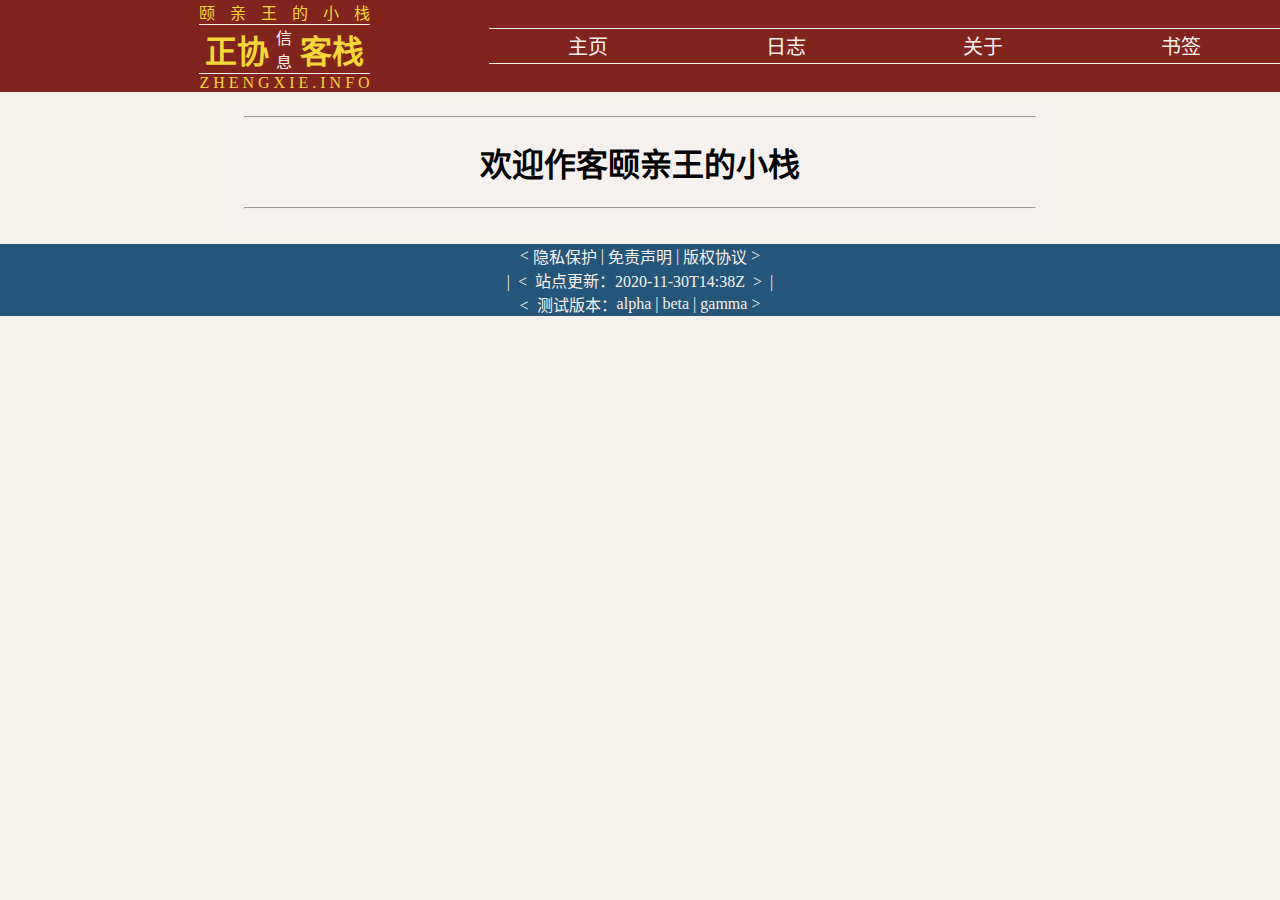
<file: index.html>
<!doctype html>
<html lang="zh-CN" dir="ltr" translate="no">
<head>
  <meta charset="UTF-8" />

  <title>颐亲王的小栈 | 颐亲王 | 正协信息客栈</title>
    
  <meta name="keywords" content="颐亲王, 郑協, 正协, 正协信息, 信息客栈" />
    
  <meta name="description" content="本站点是“颐亲王的小栈”，站点名称为“正协信息客栈”，由“华朝颐亲王郑協”创建并维护，借助“GitHub Pages”，发布于域名“zhengxie.info”内。" />
    
  <link href="common/image/favicon.ico" rel="shortcut icon" type="image/x-icon" />
    <!--调用网页图标-->
  <link href="common/css/mystyle.css" rel="stylesheet" type="text/css" />
    <!--调用css样式-->

  <meta name="author" content="华朝颐亲王郑協" />
   
  <base target="_blank" /><!--链接默认新开页-->
  <meta name="robots" content="all" /><!--允许检索-->
  <meta http-equiv="Cache-Control" content="no-siteapp" /><!--禁止转码，防贴广告-->
  <meta http-equiv="Pragma" content="no-cache" /><!--禁止脱机浏览-->
  <meta name="renderer" content="webkit|ie-comp|ie-stand" /><!--浏览模式自动三选一-->
  <meta http-equiv="X-UA-Compatible" content="IE=edge,chrome=1" /><!--选择引擎渲染网页-->
  <meta name="viewport" content="width=device-width, height=device-height, initial-scale=1.0, minimum-scale=1.0, maximum-scale=2.0, user-scalable=yes" /><!--让网页的宽度自动适应屏幕的宽度-->
  <meta name="apple-mobile-web-app-capable" content="yes" /><!--设置Web应用是否以全屏模式运行-->
  <meta name="apple-mobile-web-app-status-bar-style" content="blank-translucent" /><!--顶部状态栏背景色-->
</head>
<body>
<div class="bodycontainer">
<div class="bodywrapper">
<div class="body">

  <header><!--头顶-->
    <div class="plaque"><!--匾额-->
      <table class="plaque"><!--匾额-->
        <tr>
          <td class="logo" rowspan="3"></td>
          <td colspan="3">颐亲王的小栈</td>
        </tr>
        <tr class="mid">
          <td>正协</td>
          <td class="mid">信<br />息</td>
          <td>客栈</td>
        </tr>
        <tr><td colspan="3">Z H E N G X I E . I N F O</td></tr>
      </table>
    </div>
    <div class="menu"><!--菜单-->
      <table class="menu">
        <tr>
          <td>
            <a href="https://zhengxie.info/base/homepage/" title="返回主页" target="_self">主页</a>
          </td>
          <td>
            <a href="https://zhengxie.info/base/changelog/" title="更新日志" target="_self">日志</a>
          </td>
          <td>
            <a href="https://zhengxie.info/base/about/" title="" target="_self">关于</a>
          </td>
          <td>
            <a href="https://zhengxie.info/private/bookmark/" title="私有书签" target="_self">书签</a>
          </td>
        </tr>
      </table>
    </div>
  </header>

    <main>
      <article>
        <hr /><h1>欢迎作客颐亲王的小栈</h1><hr />
        <section>
          <h3></h3>
          <p>
            
          </p>
        </section>

      </article>
    </main>
  <footer>
    <div class="support"><!--基础文档-->      
      &lt;&nbsp;
      <a href="https://zhengxie.info/base/privacy/" title="" target="_self">隐私保护</a>      
      &nbsp;|&nbsp;
      <a href="https://zhengxie.info/base/disclaimer/" title="" target="_self">免责声明</a>
      &nbsp;|&nbsp;
      <a href="https://zhengxie.info/base/copyright/" title="" target="_self">版权协议</a>
      &nbsp;&gt;
    </div>

    <div><!--站点更新-->      
      |&nbsp;
      &lt;&nbsp;
      站点更新：2020-11-30T14:38Z
      &nbsp;&gt;
      &nbsp;|
    </div>

    <div class="support"><!--版本测试-->
      &lt;&nbsp;
      测试版本：
      <a href="https://zhengxie.info/alpha/" title="" target="_self">alpha</a>
      &nbsp;|&nbsp;
      <a href="https://zhengxie.info/beta/" title="" target="_self">beta</a>
      &nbsp;|&nbsp;
      <a href="https://zhengxie.info/gamma/" title="" target="_self">gamma</a>
      &nbsp;&gt;
    </div>

  </footer>
<script async src="https://pagead2.googlesyndication.com/pagead/js/adsbygoogle.js" data-ad-client="ca-pub-6434243103158481"></script><!--Google adsense-->
<script async type="text/javascript">
  var _hmt = _hmt || [];
  (function() {
    var hm = document.createElement("script");
    hm.src = "https://hm.baidu.com/hm.js?70e38224e5ebd850150b00a19835a25f";
    var s = document.getElementsByTagName("script")[0]; 
    s.parentNode.insertBefore(hm, s);
  })();
</script><!--百度统计-->

</div>
</div>
</div>
</body>
</html>
</file>
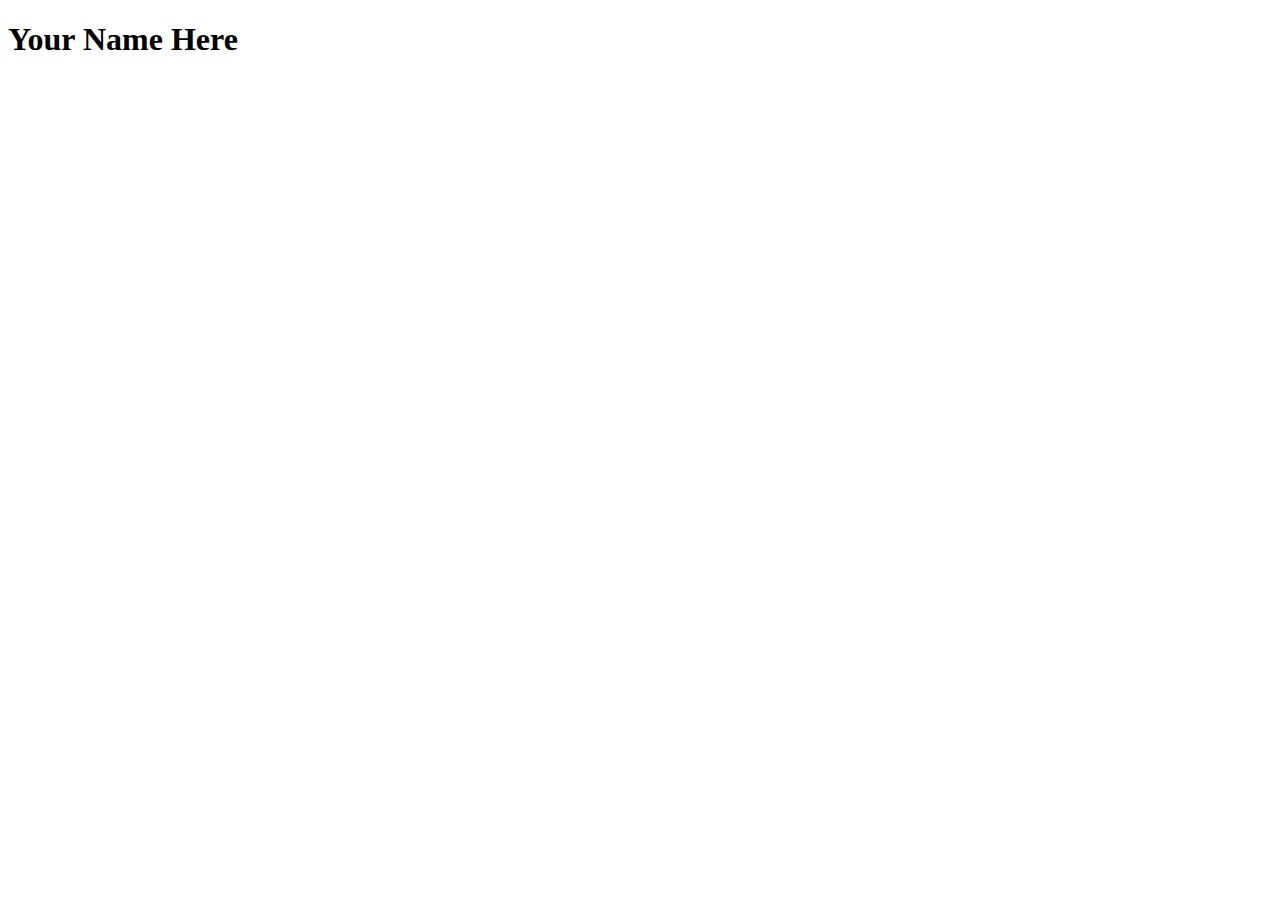
<file: project/index.html>
<!DOCTYPE html>
<html lang="en">
	<head>
		<meta charset="UTF-8">
		<title>Page Title</title>
	</head>
	<body>

		<header>
			<div>
				<h1>Your Name Here</h1>
			</div>
		</header>

		<footer>

		</footer>
	</body>
</html>
</file>
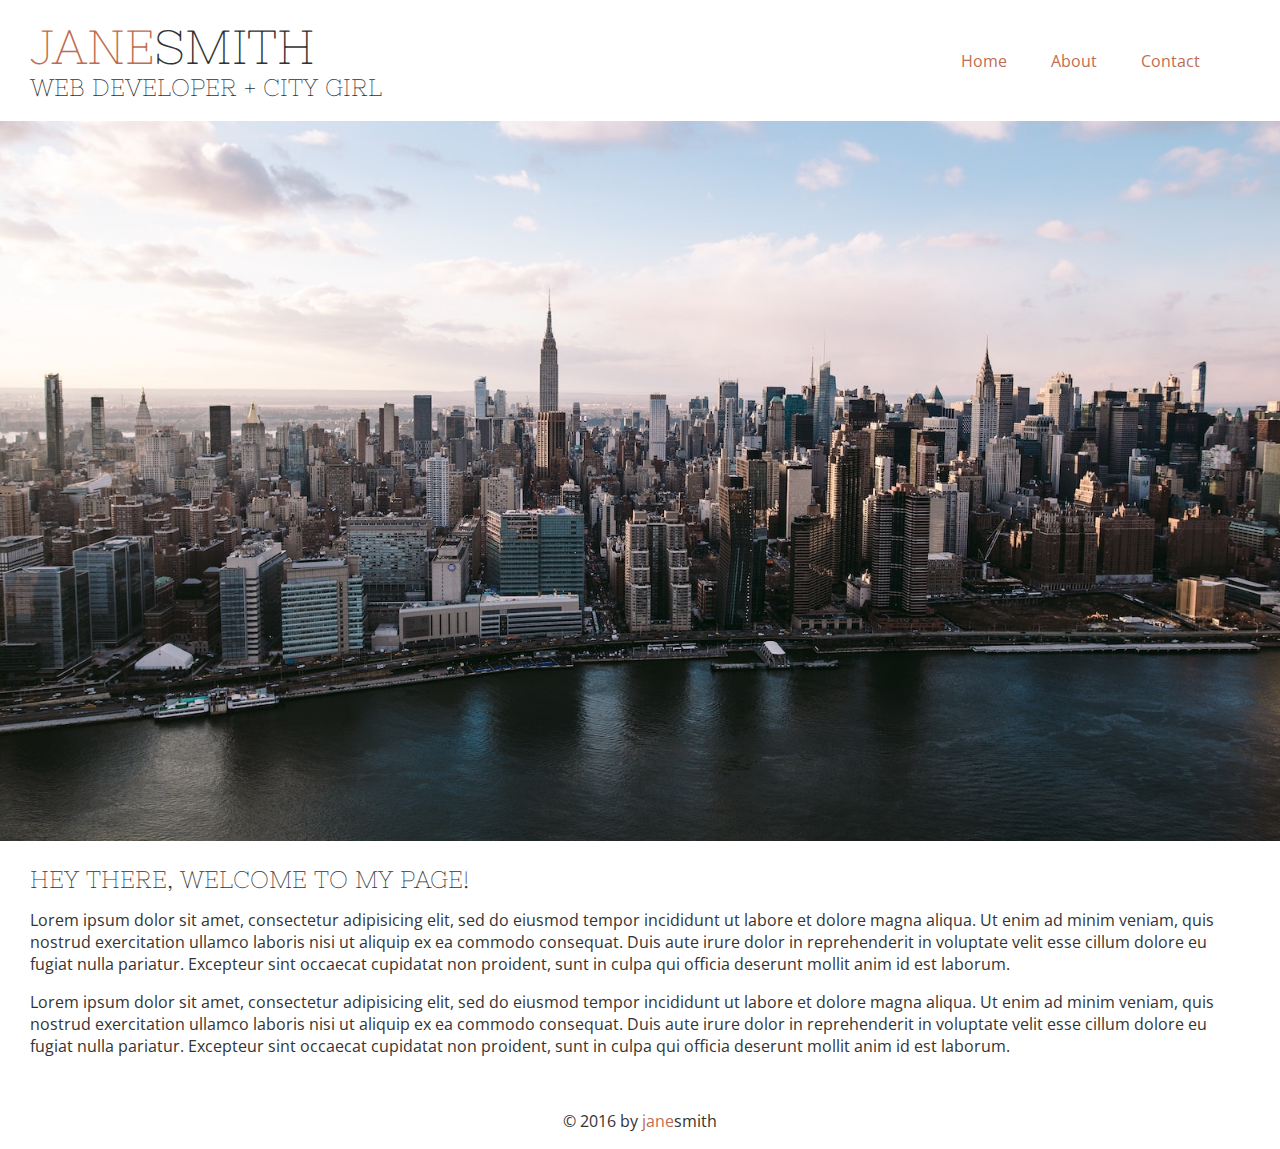
<file: project/final/index.html>
<!DOCTYPE html>
<html lang="en">
	<head>
		<meta charset="UTF-8">
		<title>Jane Smith</title>
		<link href='http://fonts.googleapis.com/css?family=Nixie+One|Open+Sans:300|Pacifico' rel='stylesheet' type='text/css'>
		<link rel="stylesheet" href="css/final.css">
		<link rel="shortcut icon" href="favicon.ico">
	</head>
	<body>
		<!-- Header & Nav -->
		<header>
			<!-- Page title and tagline -->
			<div>
				<h1><span class="highlight">Jane</span>Smith</h1>
				<h2>Web Developer + City Girl</h2>
			</div>

			<!-- Navigation links -->
			<nav>
				<a href="index.html">Home</a>
				<a href="about.html">About</a>
				<a href="contact.html">Contact</a>
			</nav>
		</header>

		<!-- 'Hero' image -->
		<section>
			<img class="hero-image" src="./images/hero.jpg" alt="My hero image.">
		</section>

		<!-- Main content -->
		<main>
			<h2>Hey there, welcome to my page!</h2>
			<p>
				Lorem ipsum dolor sit amet, consectetur adipisicing elit, sed do eiusmod tempor incididunt ut labore et dolore magna aliqua. Ut enim ad minim veniam, quis nostrud exercitation ullamco laboris nisi ut aliquip ex ea commodo consequat. Duis aute irure dolor in reprehenderit in voluptate velit esse cillum dolore eu fugiat nulla pariatur. Excepteur sint occaecat cupidatat non proident, sunt in culpa qui officia deserunt mollit anim id est laborum.
			</p>
			<p>
				Lorem ipsum dolor sit amet, consectetur adipisicing elit, sed do eiusmod tempor incididunt ut labore et dolore magna aliqua. Ut enim ad minim veniam, quis nostrud exercitation ullamco laboris nisi ut aliquip ex ea commodo consequat. Duis aute irure dolor in reprehenderit in voluptate velit esse cillum dolore eu fugiat nulla pariatur. Excepteur sint occaecat cupidatat non proident, sunt in culpa qui officia deserunt mollit anim id est laborum.
			</p>
		</main>

		<!-- Page footer -->
		<footer>
			<p>&#169; 2016 by <span class="highlight">Jane</span>Smith</p>
		</footer>
	</body>
</html>
</file>
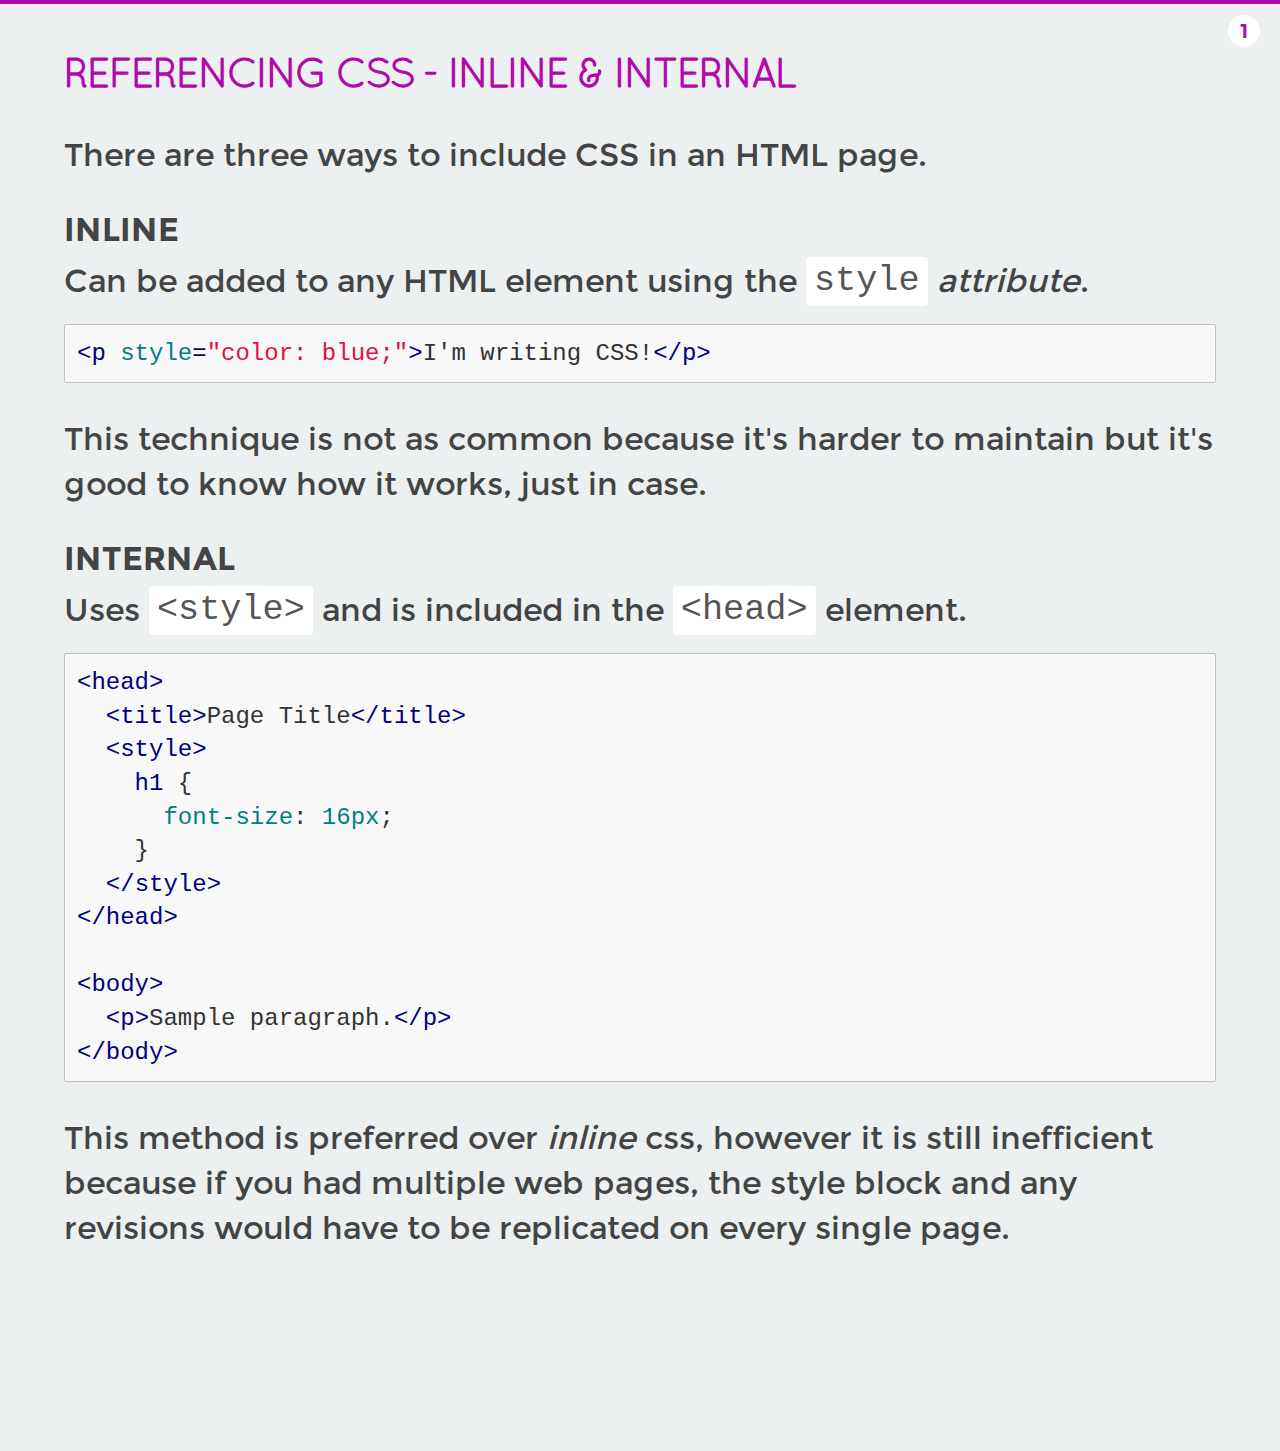
<file: framework/extras-referencing-css.html>
<!DOCTYPE html>
<html lang="en">
<head>
  <meta charset="utf-8">
  <meta name="viewport" content="width=device-width, initial-scale=1, maximum-scale=1">
  <title>Ladies Learning Code</title>
  <link rel="stylesheet" href="css/slideshow.css" data-noprefix>
  <link rel="stylesheet" href="css/fonts.css" data-noprefix>
  <link rel="stylesheet" href="css/highlightjs/github.css" data-noprefix>
  <link rel="stylesheet" href="css/styles.css" data-noprefix>
  <link rel="shortcut icon" href="img/favicon.ico">

  <!-- Takes care of CSS3 prefixes -->
  <script src="scripts/prefixfree.min.js"></script>
  
  <!-- opens all links in a new window -->
  <base target="_blank">
</head>

<body>
    <main>
    	<section class="slide" data-markdown>
        <script type="text/template">
        #Referencing CSS - Inline & Internal

        There are three ways to include CSS in an HTML page.

        ##INLINE
        Can be added to any HTML element using the `style` *attribute*.

        ```
        <p style="color: blue;">I'm writing CSS!</p>
        ```

        This technique is not as common because it's harder to maintain but it's good to know how it works, just in case.

        ##INTERNAL
        Uses `<style>` and is included in the `<head>` element.

        ```    
        <head>
          <title>Page Title</title>
          <style>
            h1 {
              font-size: 16px;
            }
          </style>
        </head>
        
        <body>
          <p>Sample paragraph.</p>
        </body>
        ```

        This method is preferred over *inline* css, however it is still inefficient because if you had multiple web pages, the style block and any revisions would have to be replicated on every single page.
      </script>
    </section>

  </main><!-- cls main section -->
  
  <script src="scripts/jquery-1.11.0.min.js"></script>
  <script src="scripts/slideshow.js"></script>

  <!-- Uncomment the plugins you need -->
  <script src="scripts/plugins/css-edit.js"></script>
  <script src="scripts/plugins/css-snippets.js"></script>
  <script src="scripts/plugins/css-controls.js"></script>
  <!-- <script src="plugins/code-highlight.js"></script>-->

  <script src="scripts/plugins/markdown/marked.js"></script>
  <script src="scripts/plugins/markdown/markdown.js"></script>
  <script src="scripts/plugins/highlight/highlight-8.4.min.js"></script>
  <script>hljs.initHighlightingOnLoad();</script>
  <script src="scripts/llc.js"></script>
  <script>
    var slideshow = new SlideShow();

    // Grabs all the .snippet elements
    var snippets = document.querySelectorAll('.snippet');
    for(var i=0; i<snippets.length; i++) {
      new CSSSnippet(snippets[i]);
    }
  </script>
</body>
</html>
</file>
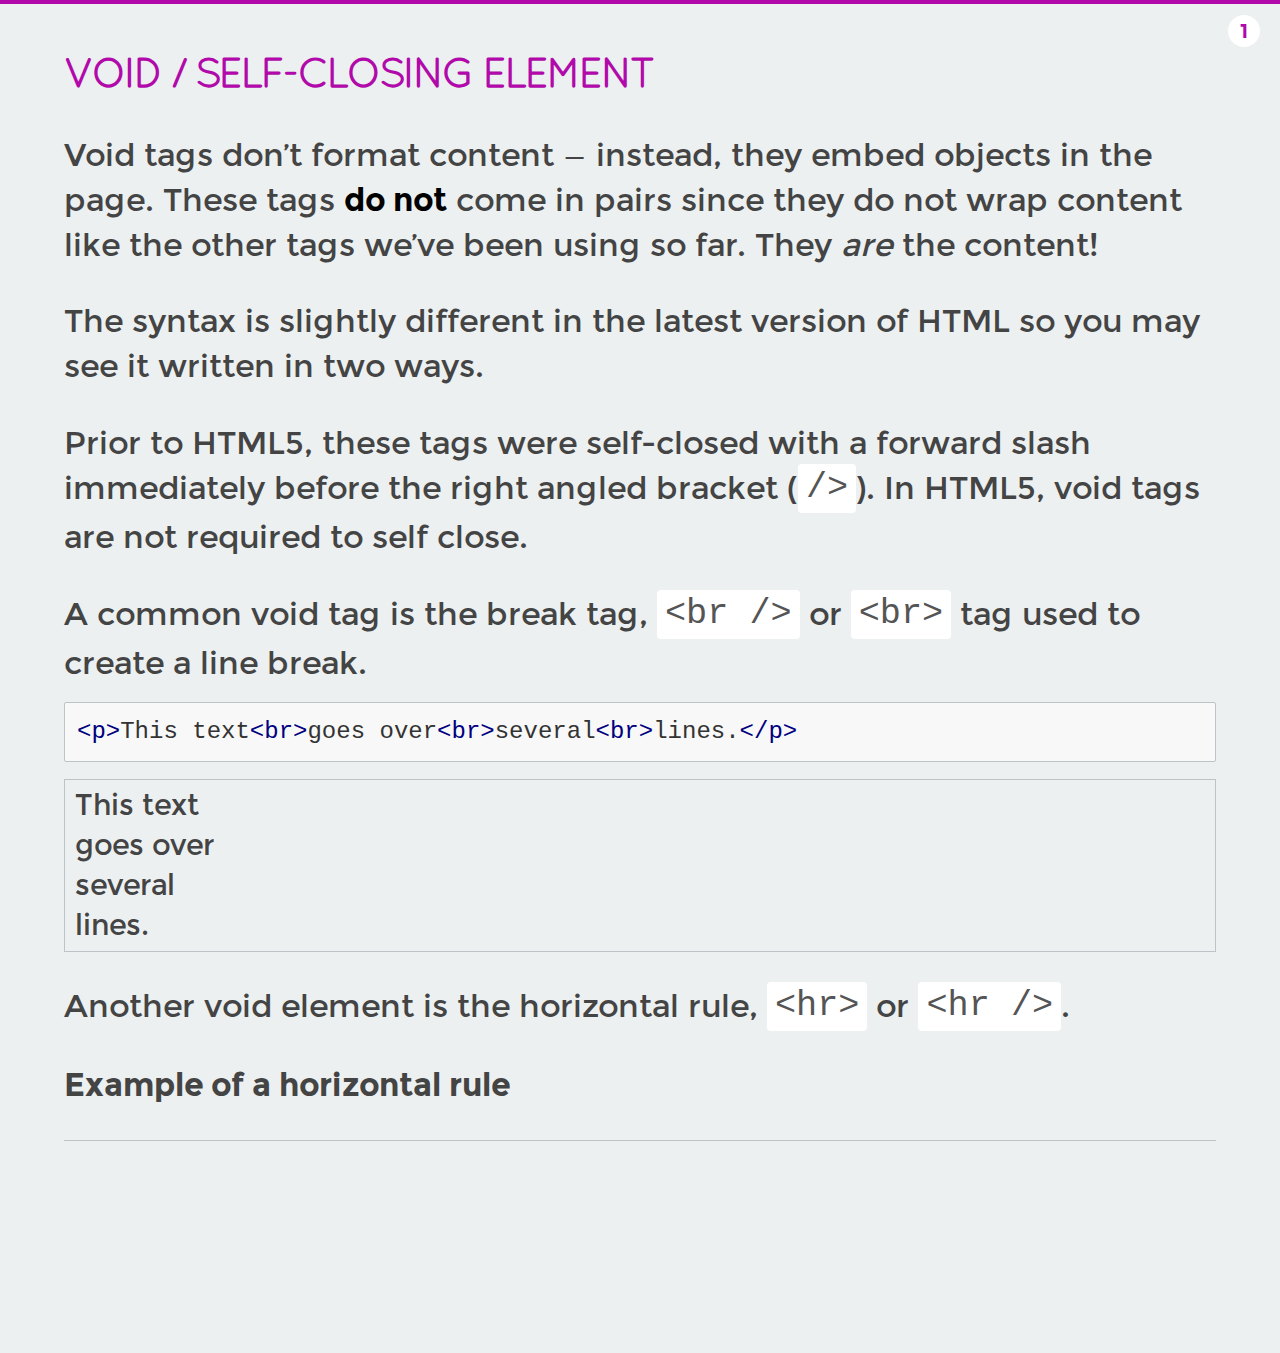
<file: framework/extras-void-elements.html>
<!DOCTYPE html>
<html lang="en">
  <head>
    <meta charset="utf-8">
    <meta name="viewport" content="width=device-width, initial-scale=1, maximum-scale=1">
    <title>Ladies Learning Code</title>
    <link rel="stylesheet" href="css/slideshow.css" data-noprefix>
    <link rel="stylesheet" href="css/fonts.css" data-noprefix>
    <link rel="stylesheet" href="css/highlightjs/github.css" data-noprefix>
    <link rel="stylesheet" href="css/styles.css" data-noprefix>
    <link rel="shortcut icon" href="img/favicon.ico">

    <!-- Takes care of CSS3 prefixes -->
    <script src="scripts/prefixfree.min.js"></script>
    
    <!-- opens all links in a new window -->
    <base target="_blank">
  </head>
  <body>
    <main>
    	<section class="slide">
        <h1>Void / Self-closing Element</h1>

        <p>Void tags don’t format content — instead, they embed objects in the page. These tags <strong>do not</strong> come in pairs since they do not wrap content like the other tags we’ve been using so far. They <em>are</em> the content!</p>

        <p>The syntax is slightly different in the latest version of HTML so you may see it written in two ways.</p>
        
        <p>Prior to HTML5, these tags were self-closed with a forward slash immediately before the right angled bracket (<code>/&gt;</code>). In HTML5, void tags are not required to self close.</p>

        <p>A common void tag is the break tag, <code>&lt;br /&gt;</code> or <code>&lt;br&gt;</code> tag used to create a line break.</p>

  <pre><code class="xml">&lt;p&gt;This text&lt;br&gt;goes over&lt;br&gt;several&lt;br&gt;lines.&lt;/p&gt;</code></pre>
        
        <!-- example -->
        <p class="example">This text<br>goes over<br>several<br>lines.</p>

        <p>Another void element is the horizontal rule, <code>&lt;hr&gt;</code> or <code>&lt;hr /&gt;</code>.</p>
        
        <h2>Example of a horizontal rule</h2>
        <!-- example -->
        <hr>
      </section>
    </main><!-- cls main section -->
          
    <script src="scripts/jquery-1.11.0.min.js"></script>
    <script src="scripts/slideshow.js"></script>

    <!-- Uncomment the plugins you need -->
    <script src="scripts/plugins/css-edit.js"></script>
    <script src="scripts/plugins/css-snippets.js"></script>
    <script src="scripts/plugins/css-controls.js"></script>
    <!-- <script src="plugins/code-highlight.js"></script>-->

    <script src="scripts/plugins/markdown/marked.js"></script>
    <script src="scripts/plugins/markdown/markdown.js"></script>
    <script src="scripts/plugins/highlight/highlight-8.4.min.js"></script>
    <script>hljs.initHighlightingOnLoad();</script>
    <script src="scripts/llc.js"></script>
    <script>
      var slideshow = new SlideShow();

      // Grabs all the .snippet elements
      var snippets = document.querySelectorAll('.snippet');
      for(var i=0; i<snippets.length; i++) {
        new CSSSnippet(snippets[i]);
      }
    </script>
  </body>
</html>
</file>
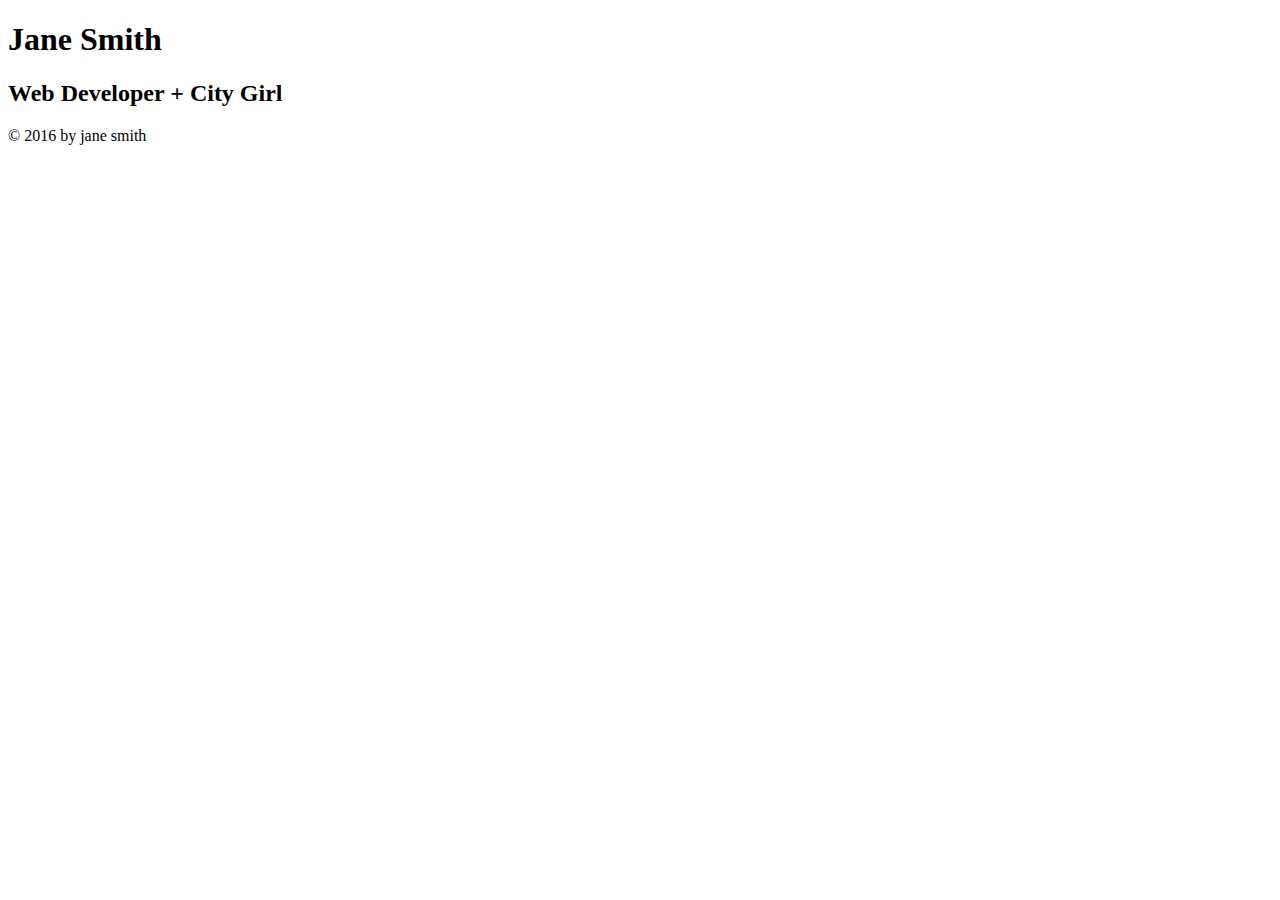
<file: project/examples/ex1.html>
<!DOCTYPE html>
<html lang="en">
	<head>
		<meta charset="UTF-8">
		<title>Jane Smith</title>
	</head>
	<body>
		<header>
			<div>
				<h1>Jane Smith</h1>
				<h2>Web Developer + City Girl</h2>
			</div>
		</header>

		<footer>
			<p>&#169; 2016 by jane smith</p>
		</footer>
	</body>
</html>
</file>
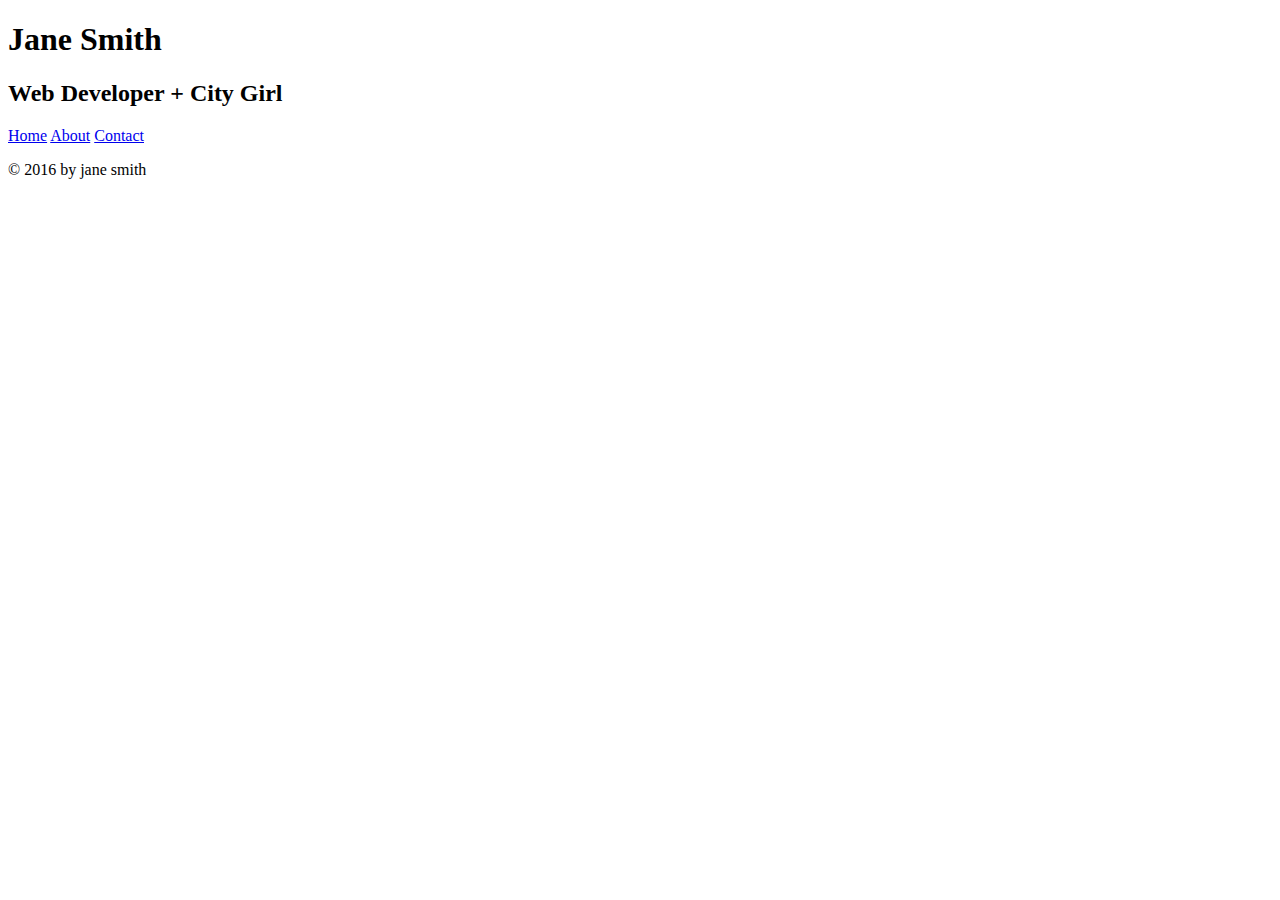
<file: project/examples/ex2-about.html>
<!DOCTYPE html>
<html lang="en">
	<head>
		<meta charset="UTF-8">
		<title>Jane Smith | About Me</title>
	</head>
	<body>
		<!-- Header & Nav -->
		<header>
			<div>
				<h1>Jane Smith</h1>
				<h2>Web Developer + City Girl</h2>
			</div>
			<nav>
				<a href="ex2-index.html">Home</a>
				<a href="ex2-about.html">About</a>
				<a href="ex2-contact.html">Contact</a>
			</nav>
		</header>

		<!-- page footer -->
		<footer>
			<p>&#169; 2016 by jane smith</p>
		</footer>
	</body>
</html>
</file>
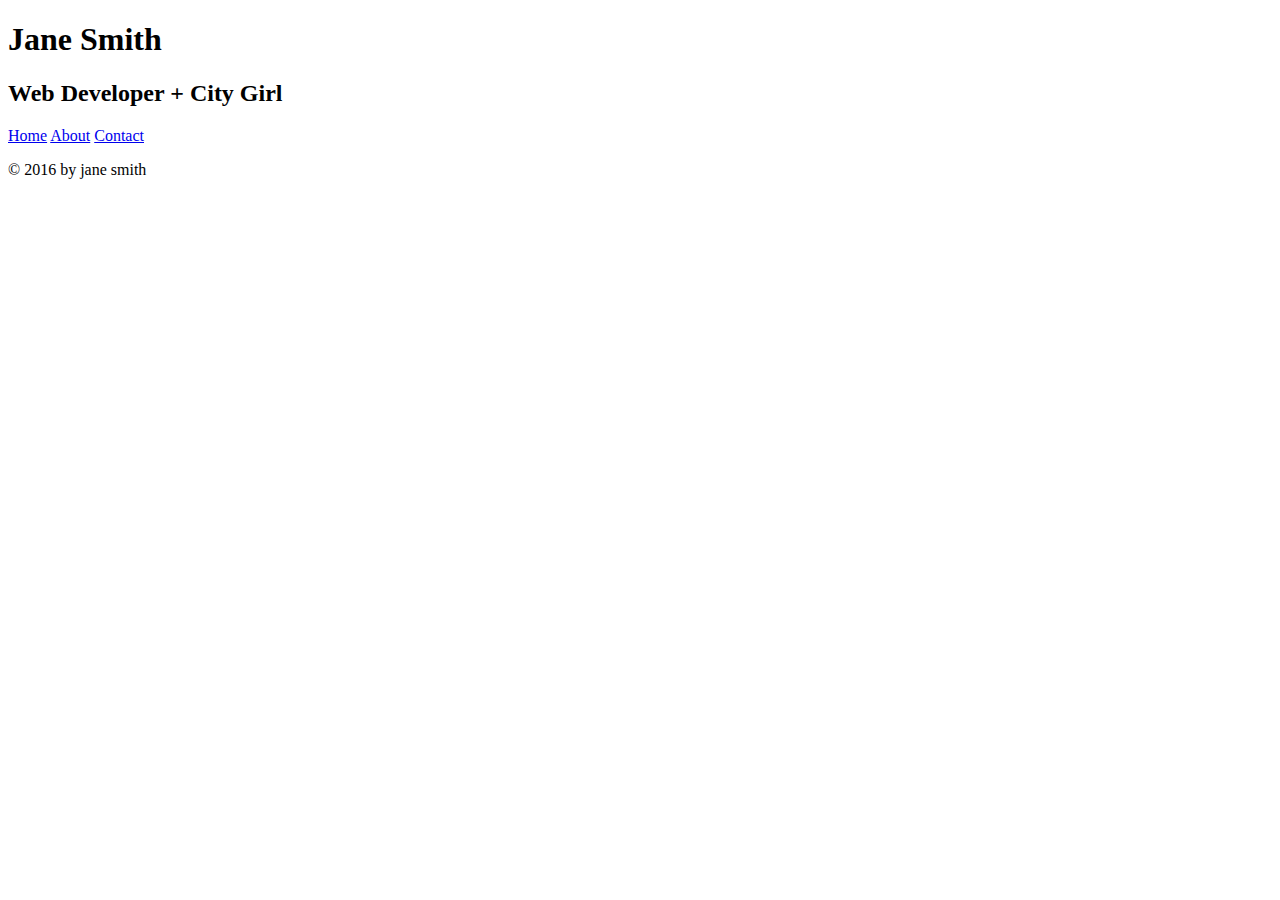
<file: project/examples/ex2-contact.html>
<!DOCTYPE html>
<html lang="en">
	<head>
		<meta charset="UTF-8">
		<title>Jane Smith | Contact Me</title>
	</head>
	<body>
		<!-- Header & Nav -->
		<header>
			<div>
				<h1>Jane Smith</h1>
				<h2>Web Developer + City Girl</h2>
			</div>
			<nav>
				<a href="ex2-index.html">Home</a>
				<a href="ex2-about.html">About</a>
				<a href="ex2-contact.html">Contact</a>
			</nav>
		</header>

		<!-- page footer -->
		<footer>
			<p>&#169; 2016 by jane smith</p>
		</footer>
	</body>
</html>
</file>
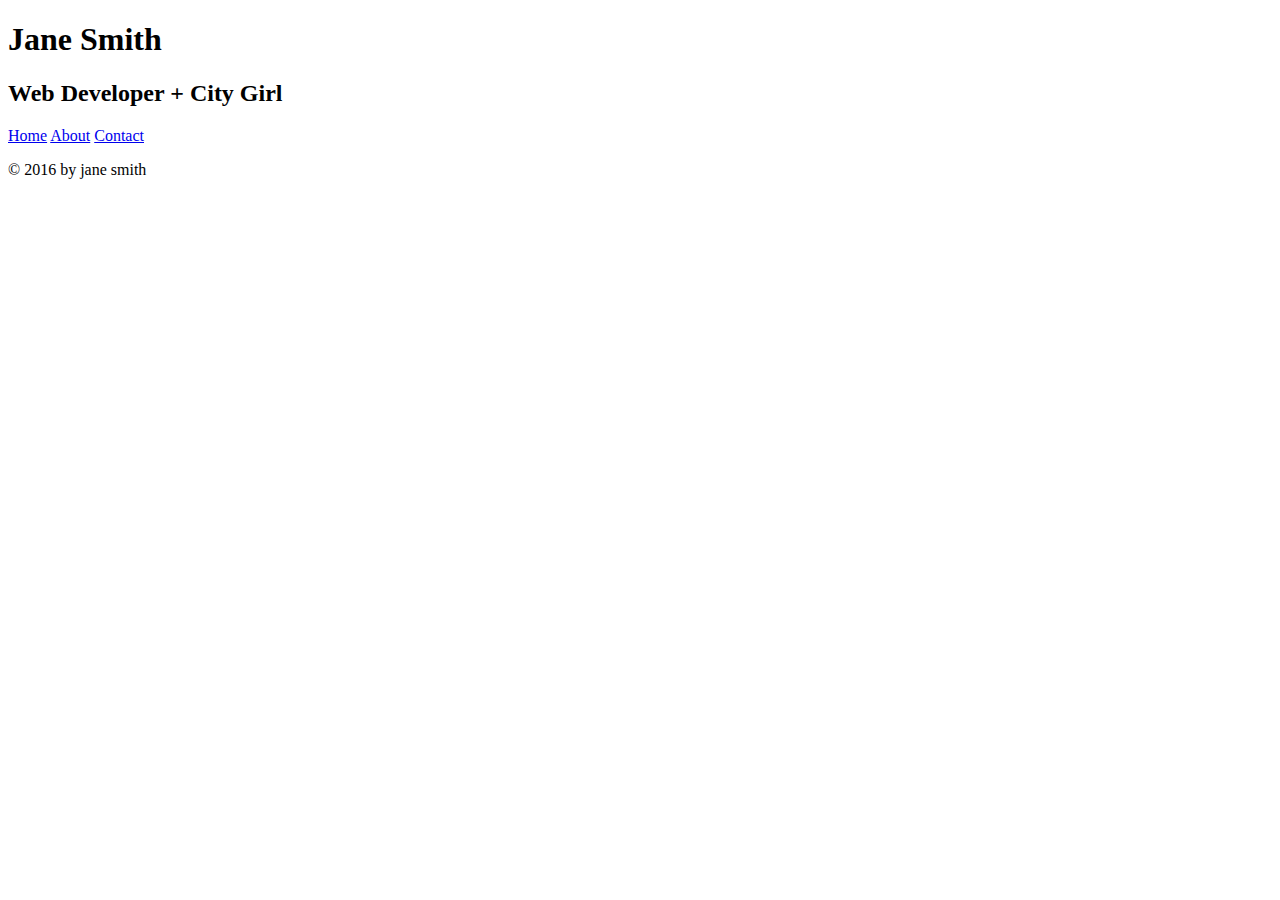
<file: project/examples/ex2-index.html>
<!DOCTYPE html>
<html lang="en">
	<head>
		<meta charset="UTF-8">
		<title>Jane Smith | Web Developer + City Girl</title>
	</head>
	<body>
		<!-- Header & Nav -->
		<header>
			<div>
				<h1>Jane Smith</h1>
				<h2>Web Developer + City Girl</h2>
			</div>
			<nav>
				<a href="ex2-index.html">Home</a>
				<a href="ex2-about.html">About</a>
				<a href="ex2-contact.html">Contact</a>
			</nav>
		</header>

		<!-- page footer -->
		<footer>
			<p>&#169; 2016 by jane smith</p>
		</footer>
	</body>
</html>
</file>
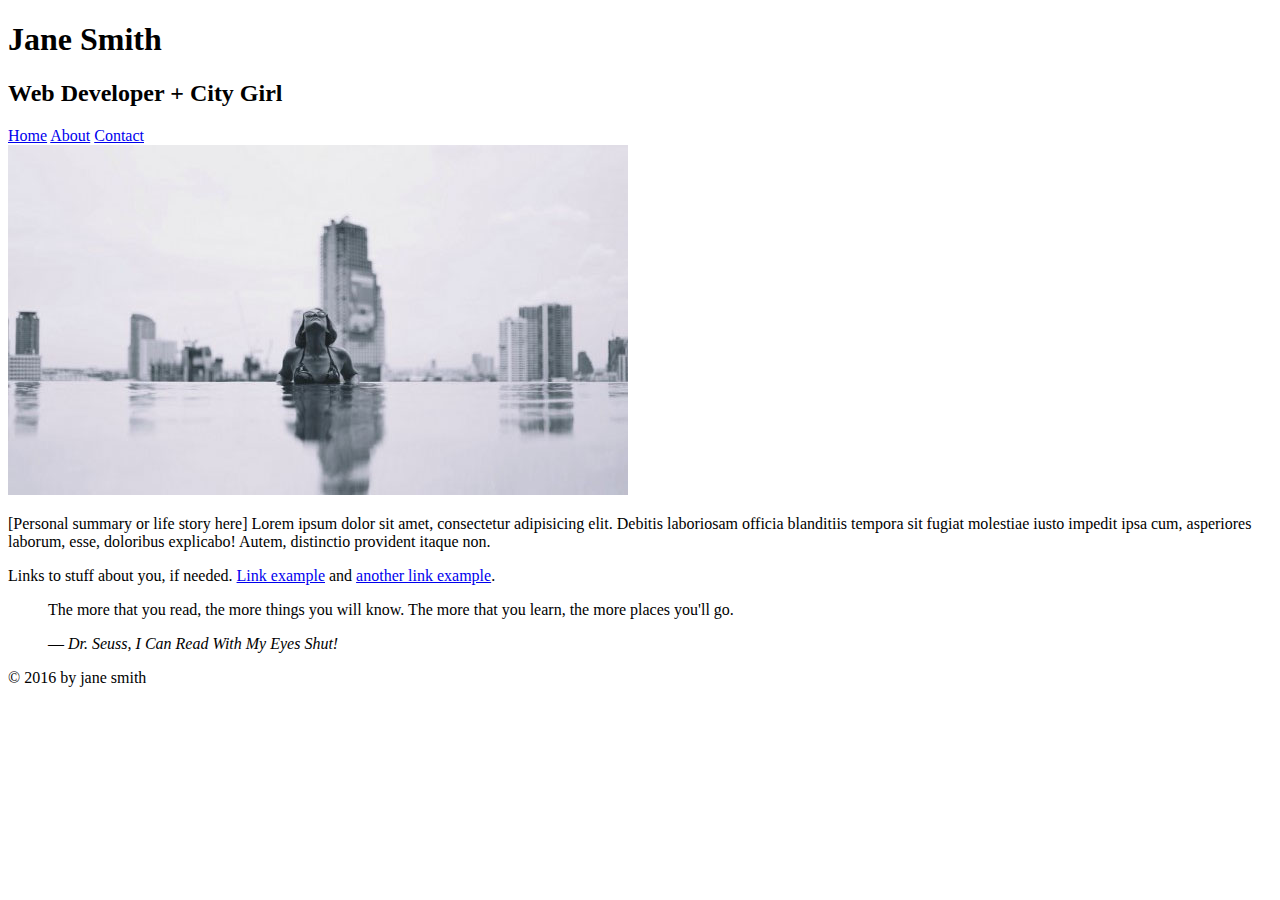
<file: project/examples/ex3-about.html>
<!DOCTYPE html>
<html lang="en">
	<head>
		<meta charset="UTF-8">
		<title>Jane Smith | About Me</title>
	</head>
	<body>
		<!-- Header & Nav -->
		<header>
			<div>
				<h1>Jane Smith</h1>
				<h2>Web Developer + City Girl</h2>
			</div>
			<nav>
				<a href="#">Home</a>
				<a href="#">About</a>
				<a href="#">Contact</a>
			</nav>
		</header>

		<!-- main content -->
		<main role="main">
			<img src="images/profile.jpg" alt="description of image">

			<p>[Personal summary or life story here] Lorem ipsum dolor sit amet, consectetur adipisicing elit. Debitis laboriosam officia blanditiis tempora sit fugiat molestiae iusto impedit ipsa cum, asperiores laborum, esse, doloribus explicabo! Autem, distinctio provident itaque non.</p>
			<p>Links to stuff about you, if needed. <a href="#">Link example</a> and <a href="#">another link example</a>.</p>

			<blockquote>
				<p>The more that you read, the more things you will know. The more that you learn, the more places you'll go.</p>
				<cite>― Dr. Seuss, I Can Read With My Eyes Shut!</cite>
			</blockquote>
		</main>

		<!-- page footer -->
		<footer>
			<p>&#169; 2016 by jane smith</p>
		</footer>
	</body>
</html>
</file>
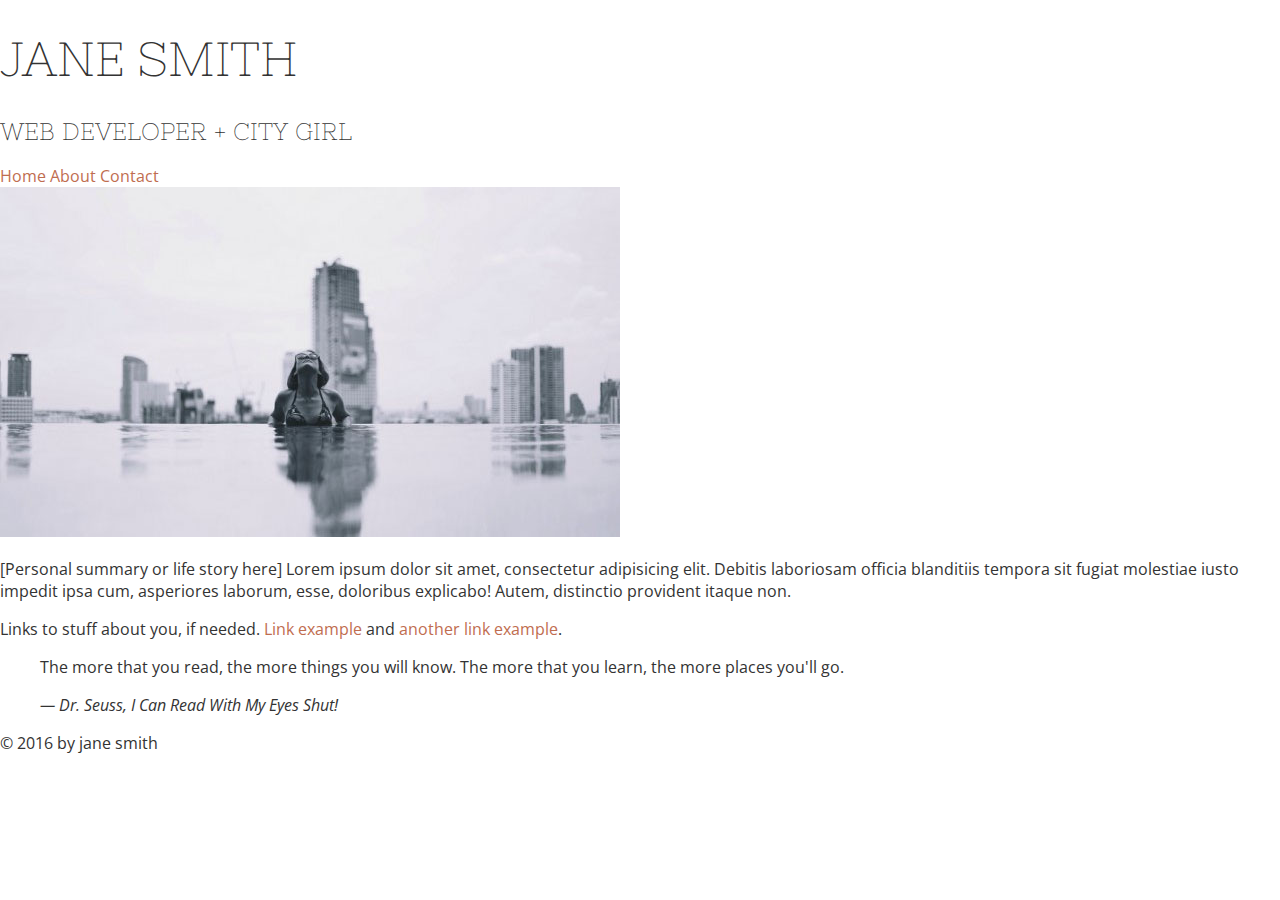
<file: project/examples/ex4-about.html>
<!DOCTYPE html>
<html lang="en">
	<head>
		<meta charset="UTF-8">
		<title>Jane Smith | About Me</title>
		<link href='http://fonts.googleapis.com/css?family=Nixie+One|Open+Sans:300|Pacifico' rel='stylesheet' type='text/css'>
		<link rel="stylesheet" href="css/ex4.css">
	</head>
	<body>
		<!-- Header & Nav -->
		<header>
			<div>
				<h1>Jane Smith</h1>
				<h2>Web Developer + City Girl</h2>
			</div>
			<nav>
				<a href="ex4-index.html">Home</a>
				<a href="ex4-about.html">About</a>
				<a href="ex4-contact.html">Contact</a>
			</nav>
		</header>

		<!-- main content -->
		<main role="main">
  		<img src="images/profile.jpg" alt="description of image">

			<p>[Personal summary or life story here] Lorem ipsum dolor sit amet, consectetur adipisicing elit. Debitis laboriosam officia blanditiis tempora sit fugiat molestiae iusto impedit ipsa cum, asperiores laborum, esse, doloribus explicabo! Autem, distinctio provident itaque non.</p>
			<p>Links to stuff about you, if needed. <a href="#">Link example</a> and <a href="#">another link example</a>.</p>

			<blockquote>
				<p>The more that you read, the more things you will know. The more that you learn, the more places you'll go.</p>
				<cite>― Dr. Seuss, I Can Read With My Eyes Shut!</cite>
			</blockquote>
		</main>

		<!-- page footer -->
		<footer>
			<p>&#169; 2016 by jane smith</p>
		</footer>
	</body>
</html>
</file>
<file: common/css/mystyle.css>
html{margin: 0; padding: 0; border: 0; width: 100%; height: 100%;}
body {margin: 0; padding: 0; border: 0; width: 100%; height: 100%;}
.bodycontainer {
  margin: 0; padding: 0; border: 0; width: 100%; height: 100%;
  display: flex; align-items: center; justify-content:center;}
.bodywrapper {
  padding: 0; border: 0; width: 100%;
  margin: auto;
  overflow-y: scroll;
  background-position: center;
  background-repeat: no-repeat;
  background-attachment: fixed;
  background-size: cover;
  background-color: rgba(244,241,237,1);
  /* background-image: url(../image/background.jpg); */
  /* 小歪API */
  background-image: url(https://api.ixiaowai.cn/api/api.php);
}
.body {width: 100%;}
header {background-color: rgba(130,36,30,1); align-items: center; justify-content:center;}
  div.plaque {width: 100%; display: flex; align-items: center; justify-content:center;}
    table.plaque {border-collapse: collapse;/* 显示边框 */}
    td.logo {
      width: 5rem;
      height: 5rem;
      background-position: center;
      background-size: contain;
      background-repeat: no-repeat;
      background-image: url(../image/favicon.ico);}
    table.plaque * {
      margin: 0; padding: 0; border: none;
      text-align: center;
      vertical-align:middle !important;
      color: rgba(243,215,55,1);}
    td.logo + td {text-align: justify; text-align-last: justify;}
    tr.mid {font-size: 2rem; font-weight: bolder; border-top: 1px solid rgba(244,241,237,1); border-bottom: 1px solid rgba(244,241,237,1);}
    td.mid {font-size: 1rem; font-weight: normal; color: rgba(244,241,237,1);}
  div.menu {width: 100%; display: flex; align-items: center; justify-content:center;}
    table.menu {
      width: 100%;
      border-collapse: collapse;/* 显示边框 */
      font-size: 1.25rem;
      line-height: 2rem;
      margin-top: 4px;
      margin-bottom: 4px;}
    table.menu * {
      margin: 0; padding: 0; border: none;
      text-align: center;
      vertical-align:middle !important;            
      text-decoration: none;
      width: 25%;
      color: rgba(244,241,237,1);}
    .menu tr {border-top: 1px solid rgba(244,241,237,1); border-bottom: 1px solid rgba(244,241,237,1);}
main {width: 100%; display: flex; align-items: center; justify-content:center;
  padding-top: 1rem; padding-bottom: 1rem;}
  article {width: 100%; margin: auto; background-color: rgba(244,241,237,0.8);
    padding-left: 1rem; padding-right: 1rem;
  }
  article h1, article h2, article h3, article h6, article p {color: rgba(3,2,4,1);}
  article h1 {text-align:center; }
  article h6 {margin-top: 3px; margin-bottom: 3px;}
  article p {text-indent: 2rem;}
footer {width: 100%;}
  footer > div {display: flex; align-items: center; justify-content:center; text-align: center;
    color: rgba(244,241,237,1);
    background-color: rgba(37,86,122,1);}
  footer a {
    color: rgba(244,241,237,1);
    text-decoration: none;}
@media only screen and (min-width: 688px){
  header {display: flex;}
    .menu {min-width: 61.8%;}
  article {width: 61.8%;}}
@media only screen and (orientation : landscape) {
  /* 横屏(orientation : landscape) */
  .bodywrapper {height: 100%;}}
@media only screen and (orientation : portrait) {
  /* 竖屏(orientation : portrait) */
  .bodywrapper {height: calc(100vw * 1.5);} 
}
.support {display: flex; align-items: center; justify-content:center; text-align: center;
  color: rgba(244,241,237,1);
  background-color: rgba(37,86,122,1);}
  .support a {
    color: rgba(244,241,237,1);
    text-decoration: none;}



.bookmark {width: 100%;}
.bookmark input[type="checkbox"] {/*隐藏复选框*/display: none;}
.bookmark input:checked + table {/*隐藏table初始化*/display: none;}
.bookmark label {/*控制标签*/
  width: 100%;
  height: 3rem;
  line-height: 3rem;
  font-size: 1.5rem;    
  display: block;
  color:rgba(243,215,55,1);
  cursor: pointer;
  border-bottom: 1px solid rgba(130,36,30);
  background-color: rgba(3,2,4,0.6);
}
.bookmark table {/*表格*/
  width: 100%;
  background-color: rgba(244,241,237,0.6);}
  .bookmark td{/*表格列*/
    text-align: center;
    border-bottom: 1px solid rgba(130,36,30,1);}
  .bookmark td[colspan="3"] {text-align: left;}
  .bookmark table a {/*列标签*/
    text-decoration: none;
    color: rgba(3,2,4,1);
    font-size: 1rem;
    height: 3rem;
    line-height: 3rem;
  }
.changelog {
  width: 100%;
  background-color: rgba(253,118,35,0.7);
  padding: 6px;
  line-height: 1.5rem;  
}
  .changelog td {
    padding-left: 3px;
    padding-right: 3px;
    text-align: center;
    color: rgba(253,118,35,1);
    background-color: rgba(244,241,237,0.7);
  }
  .changelog td + td {
    text-align: left;
    color: rgba(244,241,237,1);
    background-color: rgba(253,118,35,0.7);
  }
  .changelog a {
    font-weight: bolder;
    text-decoration: none;
    padding-left: 3px;
    padding-right: 3px;
    color: rgba(244,241,237,1);
  }
</file>
<file: project/final/css/final.css>
/* ----------------------------------------------------
  Created by Christina Truong for Ladies Learning Code
  http://ladieslearningcode.com
  http://christinatruong.com
-------------------------------------------------------*/


/* GLOBAL STYLES
-----------------------------------------*/
html,
body {
  height: 100%;
}
body {
  padding: 0;
  margin: 0;
  font-family: "Open Sans", sans-serif;
  color: #333333; /* dark, almost black, gray colour */
}
h1,
h2 {
  font-family: "Nixie One", serif;
  font-weight: 300; /* removes default bold styles */
  text-transform: uppercase;
  margin: 0; /* removes default space */
}
a {
  color: #bf6d50;
  text-decoration: none; /* removes default underline */
}
a:hover {
  background: rgba(255, 255, 255, 0.3);
}
header,
main,
nav {
  padding: 20px 30px;
}
.highlight {
  color: #bf6d50;
}

/* HEADER STYLES
-----------------------------------------*/
header h1 {
  font-size: 48px;
}
header h2 {
  font-size: 24px;
}
header {
  display: flex;
  justify-content: space-between;
  align-items: center;
}
nav a {
  padding: 20px;
}

/* HOME PAGE STYLES
-----------------------------------------*/
.hero-image {
  width: 100%;
}

/* ABOUT STYLES
-----------------------------------------*/
.profile-img {
  float: left;
  margin-right: 20px;
  width: 50%; /* Force the profile image to always take up 50% of available horizontal space. */
}
blockquote {
  clear: both;
  padding: 5px 150px;
  text-align: center;
}
blockquote p {
  font-family: "Pacifico", cursive;
  font-size: 30px;
}

/* CONTACT STYLES
-----------------------------------------*/
.contact {
  background: url(../images/background-8.jpg) no-repeat 50%;
  background-size: cover;
}
.contact main {
  background: rgba(255, 255, 255, 0.7);
  padding-top: 40px;
  padding-bottom: 40px;
}
.contact main h1 {
  text-transform: none;
}

/* FOOTER STYLES
-----------------------------------------*/
footer {
  background: rgba(255, 255, 255, 0.8);
  text-align: center;
  padding: 1px;
  text-transform: lowercase;
}
</file>
<file: framework/css/slideshow.css>
/**
	Basic CSS so that the slideshow script functions as a slideshow
	@author Lea Verou
	@version 1.0

	Don't alter - CSSS slide deck needs it to work 
	https://github.com/LeaVerou/csss
 */

/**
 * "Variables"
 */
.slide,
.delayed,
.delayed-children > * {
	transition:.5s;
	transition-property: transform, opacity, left, top, right, bottom, background;
}

/**
 * Styles
 */

 html, body {
 	height: 100%;
 }

 body {
 	margin: 0;
 }

.slide {
	display: none;
	position:absolute;
	top:0;
	right:0;
	bottom:0;
	left:0;
	z-index:1;

	/*font-size:250%;
	line-height:1.6;*/
}

 .slide.previous,
 .slide:target,
 .slide.next {
	display: block;
	visibility: hidden;
	overflow:hidden;
 }

 .slide:target {
 	z-index:100;
 	opacity:1;
 	visibility: visible;
 	overflow: visible;
}

/**
	Slide numbers
 */
#indicator {
  	position: absolute;
  	top: .05in;
  	right: .5em;
  	z-index: 1010;

  	font-size: .15in;
  	color: white;
  	background: rgba(0,0,0,.25);
  	font-weight: 900;
  	text-shadow: .05em .05em .1em black;
  	text-align: center;
  	padding: .1em .3em 0;
  	min-width: 1.6em;
  	box-sizing: border-box;
  	border-radius: 999px;
}

/**
 	On-screen navigation
 */
#onscreen-nav {
	z-index: 1010;
	position: absolute;
	bottom: 0;
	left: 0;
	right: 0;
	padding: 0 1em 1em;
	font-size: 150%;
	opacity: 0;
	transition: 1s opacity;
}

@media (-webkit-min-device-pixel-ratio: 2) {
	#onscreen-nav {
		opacity: 1;
	}
}

#onscreen-nav:hover {
	opacity: 1;
}

	#onscreen-nav:not(:hover) button {
		margin-top: -1.5em;
		pointer-events: none;
	}

	button.onscreen-nav {
		float: right;
		padding: .2em .5em;
		border: 0;
		border-radius: .3em;
		background: rgba(0,0,0,.5);
		color: white;
		text-shadow: 0 -.05em .05em black;
		text-transform: uppercase;
		cursor: pointer;
	}

	button.onscreen-nav:hover {
		background: black;
	}

	button.onscreen-nav.prev {
		float: left;
	}

/* If there's nothing selected, show the first */
.slide:first-child {
	z-index:2;
}

/* Delayed items that are shown incrementally after the slide is */
.delayed,
.delayed-children > * {
	opacity: 0;
}

.delayed.displayed,
.delayed-children > .displayed {
	opacity: .3;
}

.delayed.current,
.delayed-children > .current,
.delayed.displayed.non-dismissable,
.delayed-children > .displayed.non-dismissable, /* non-dismissable name is deprecated */
.delayed.displayed.persistent,
.delayed-children > .displayed.persistent,
.delayed-children.persistent > .displayed {
	opacity: 1;
}

/**
	iframe slides
 */
.iframe.slide {
	padding: 0 !important;
	background: white;
	text-align: center;
}

	.iframe.slide > h1 {
		position: absolute;
		bottom: 0; right: 0; left: 0;
		background: rgba(0,0,0,.5);
		font-size: 100%;
	}

		.iframe.slide > h1 > a {
			display: inline-block;
			padding: .2em .5em;

			color: white;
			text-align: center;
			text-decoration: none;
			text-shadow: 0 -.05em .05em black;
		}

	/* .slide > iframe:only-of-type, */
	iframe.csss-import {
		position: absolute;
		top: 0;
		left: 0;
		border: 0;
		width: 100%;
		height: 100%;
		margin: 0;
	}

iframe.csss-import {

}

iframe.csss-import:not(.show) {
	z-index: -1;
	visibility: hidden;
}

iframe.csss-import.show {
	visibility: visible;
	z-index: 101;
}

/**
	Show thumbnails
 */

.show-thumbnails {
	overflow-x: hidden;
}

.show-thumbnails .slide,
.presenter .slide.next {
	width: 1024px;
	height: 768px;
	box-sizing: border-box;

	float: left;
	overflow: hidden;
	position: static;
	opacity: 1;
	margin:-292px -395px;
	cursor: pointer;

	transform: scale(.2, .2);
	transition:1s transform;
}

.show-thumbnails.headers-only .slide {
	display: none;
}

.show-thumbnails.headers-only header.slide {
	display: block;
}

.show-thumbnails .slide .delayed,
.presenter .slide:target + .slide .delayed {
	opacity: 1;
}

.show-thumbnails .slide:hover,
.show-thumbnails .slide:target,
.presenter .slide:target + .slide {
	outline: 20px solid rgba(255, 255, 255, .6);
	outline-radius:5px;

	box-shadow: 5px 5px 10px black;
}

.show-thumbnails .slide:target {
	outline-color: rgba(255, 255, 255, .3);
}

.show-thumbnails .slide:target:hover {
	outline-color: rgba(255, 255, 255, .9);
}

/* Display titles */
.show-thumbnails .slide[data-title]:after {
	content: attr(data-title);
	position: absolute;
	left: 0;
	right: 0;
	bottom: 0;
	padding: .1em 0;
	background: rgba(0,0,0,.5);
	color: white;
	font-size: 250%;
	text-align: center;
	text-shadow: .05em .05em .1em black;
	transform: none;
}

/* Hide all elements in slide by hitting Ctrl + J or Shift + J */
.hide-elements .slide:target > * {
	opacity: 0;
	transition:.5s;
}

/* Timer */

#timer {
	position:absolute;
	top:0;
	left:0;
	z-index:101;
	width:0%;
	height:16px;
	line-height: 16px;
	padding: 0 5px;
	background:rgba(0,0,0,.5);
	overflow: hidden;
	text-align: right;
	box-sizing: border-box;
	transition: linear;
}

	#timer:before {
		content: 'Progress ';
		text-transform: uppercase;
		color: white;
		font-size: 9px;
	}

#timer.end {
	width: 100%;
}

#timer.end.overtime {
	width: 0%;
	left: auto;
	right: 0;
}

/* Presenter & projector views */

.projector #timer {
	display: none;
}

.presenter-notes {
	display: none;
	position: fixed;
	right: 230px;
	bottom: 0;
	left: 0;
	max-height: 6em;
	overflow: auto;
	padding: .6em 1em;
	font-size: 60%;
	line-height: 1.3;
	font-weight: normal;
	resize:vertical;
	background: rgba(255, 255, 255, .5);
	color: black;
	text-shadow: 0 1px white;
	box-shadow: .1em .1em .3em rgba(0,0,0,.5) inset;
}

.presenter .slide.next {
	position: fixed;
	top: auto;
	right: 0;
	bottom: 0;
	left: auto;
	z-index: 100;
}

.presenter .slide:target > .presenter-notes {
	display: block;
}
</file>
<file: framework/css/fonts.css>
@font-face {
  font-family: 'Montserrat';
  font-style: normal;
  font-weight: 400;
  src: local('Montserrat-Regular'), url(../fonts/montserrat-regular.woff2) format('woff2');
}
@font-face {
  font-family: 'Montserrat';
  font-style: normal;
  font-weight: 700;
  src: local('Montserrat-Bold'), url(../fonts/montserrat-bold.woff2) format('woff2');
}
@font-face {
  font-family: 'Pacifico';
  font-style: normal;
  font-weight: 400;
  src: local('Pacifico Regular'), local('Pacifico-Regular'), url(../fonts/pacifico.woff2) format('woff2');
}
@font-face {
  font-family: 'Quicksand';
  font-style: normal;
  font-weight: 400;
  src: local('Quicksand Regular'), local('Quicksand-Regular'), url(../fonts/quicksand.woff2) format('woff2');
}
@font-face {
  font-family: 'Open Sans';
  font-style: normal;
  font-weight: 300;
  src: local('Open Sans Light'), local('OpenSans-Light'), url(../fonts/opensans.woff2) format('woff2');
}
</file>
<file: framework/css/highlightjs/github.css>
/*

github.com style (c) Vasily Polovnyov <vast@whiteants.net>

*/

.hljs {
  display: block;
  overflow-x: auto;
  padding: 0.5em;
  color: #333;
  background: #f8f8f8;
  -webkit-text-size-adjust: none;
}

.hljs-comment,
.diff .hljs-header,
.hljs-javadoc {
  color: #998;
  font-style: italic;
}

.hljs-keyword,
.css .rule .hljs-keyword,
.hljs-winutils,
.nginx .hljs-title,
.hljs-subst,
.hljs-request,
.hljs-status {
  color: #333;
  font-weight: bold;
}

.hljs-number,
.hljs-hexcolor,
.ruby .hljs-constant {
  color: #008080;
}

.hljs-string,
.hljs-tag .hljs-value,
.hljs-phpdoc,
.hljs-dartdoc,
.tex .hljs-formula {
  color: #d14;
}

.hljs-title,
.hljs-id,
.scss .hljs-preprocessor {
  color: #900;
  font-weight: bold;
}

.hljs-list .hljs-keyword,
.hljs-subst {
  font-weight: normal;
}

.hljs-class .hljs-title,
.hljs-type,
.vhdl .hljs-literal,
.tex .hljs-command {
  color: #458;
  font-weight: bold;
}

.hljs-tag,
.hljs-tag .hljs-title,
.hljs-rules .hljs-property,
.django .hljs-tag .hljs-keyword {
  color: #000080;
  font-weight: normal;
}

.hljs-attribute,
.hljs-variable,
.lisp .hljs-body {
  color: #008080;
}

.hljs-regexp {
  color: #009926;
}

.hljs-symbol,
.ruby .hljs-symbol .hljs-string,
.lisp .hljs-keyword,
.clojure .hljs-keyword,
.scheme .hljs-keyword,
.tex .hljs-special,
.hljs-prompt {
  color: #990073;
}

.hljs-built_in {
  color: #0086b3;
}

.hljs-preprocessor,
.hljs-pragma,
.hljs-pi,
.hljs-doctype,
.hljs-shebang,
.hljs-cdata {
  color: #999;
  font-weight: bold;
}

.hljs-deletion {
  background: #fdd;
}

.hljs-addition {
  background: #dfd;
}

.diff .hljs-change {
  background: #0086b3;
}

.hljs-chunk {
  color: #aaa;
}
</file>
<file: framework/css/styles.css>
*,*:before,*:after{box-sizing:border-box}html{font-size:62.5%}@media (min-width: 1401px){html{font-size:70%}}body{padding:0;margin:0;font-size:3.2rem;line-height:1.4;font-family:"Montserrat",sans-serif;color:#444;border-top:4px solid #b109aa;-webkit-font-smoothing:antialiased;background:#ecf0f1}strong{font-weight:700;color:black}h1{font-family:"Quicksand",sans-serif;letter-spacing:-0.05em;text-transform:uppercase;margin:0 0 25px;color:#b109aa;font-size:4rem}.title h1{font-size:7.5rem;font-weight:400}h1 code,h1 kbd{font-size:inherit;color:inherit;font-family:inherit;background:transparent}h2,h3{margin:0}h2+p,h2+ul,h2+ol,h3+p,h3+ul,h3+ol{margin-top:6px}h2{font-size:3.2rem}h3{font-size:2.88rem}a{outline:none;color:inherit}a:hover{color:#b109aa;text-decoration:none}hr{border:none;border-top:1px solid #bdc3c7;clear:both;margin:30px 0 0;display:inline-block;width:100%}hr+p{margin-top:16px}p{margin-bottom:0}p+h2{margin-top:30px}iframe{margin-top:15px}ol>li,ul>li{margin-bottom:6px}ol ol,ol ul,ul ol,ul ul{margin-top:6px;font-size:2.88rem}ul{padding:0}ul>li{margin-left:24px;list-style-type:none}ul>li:before{content:"\203A";font-family:"Quicksand",sans-serif;font-weight:bold;margin-left:-19px;padding-right:10px}p+ul,p+ol{margin-top:20px}.nested-list>ul{margin-left:-24px}.nested-list>ul>li:before{content:"";margin-left:-10px}.nested-list>ul ol,.nested-list>ul ul{width:90%;margin-bottom:25px}.nested-list .resources+ul>li{margin-left:35px}.nested-list .resources+ul>li:before{content:"\203A"}.two-col-list>ul,.two-col-list>ol{overflow:hidden}.two-col-list>ul>li,.two-col-list>ol>li{width:45%;float:left;margin-left:4px}.two-col-list>ul>li:first-child,.two-col-list>ol>li:first-child{margin-right:5%}.two-col-list>ul>li:before,.two-col-list>ol>li:before{content:"";margin-left:-12px}.two-col-list>.resources+ul>li{width:100%;margin-left:12px}.two-col-list>.resources+ul>li:before{content:"\203A"}table{border-spacing:0;border-collapse:collapse}table pre{margin:0}table code,table kbd{background:transparent}table .hljs{border:none;background:transparent}table img{width:100%}th,td{border:1px solid #bdc3c7;padding:10px}th{text-align:left;font-weight:normal}.two-col-table td{width:50%}.note,.small-type .note,.resources,.resources+*{line-height:1.3;font-size:2.4rem !important}.note code,.note kbd,.small-type .note code,.small-type .note kbd,.resources code,.resources kbd,.resources+* code,.resources+* kbd{font-size:inherit}.resources,.resources+*{margin-top:2px}.resources{margin-bottom:5px}.resources+ul li{margin-bottom:0}.left{float:left}.left+ul{padding-left:10px}img.left,iframe.left{margin-right:30px}img.right,iframe.right{margin-left:30px}.right{float:right}.centered{text-align:center}.centered-media img,.centered-media iframe{margin:0 auto;display:block}.cursive{font-family:"Pacifico",cursive;color:#b109aa}.highlight em,a.highlight{color:#b109aa;font-size:106%;padding-right:2px}.small-type p,.small-type ul,.small-type ol{font-size:2.88rem;line-height:1.3}[class^="col-"],[class*="col-"]{float:left;margin-right:2%}[class^="col-"]:last-child,[class*="col-"]:last-child{margin-right:0}.col-2{width:48%}.col-3{width:32%}.col-narrow{width:38%}.col-wide{width:60%}.slide{padding:45px 64px;background-size:cover;height:100%;width:100%;max-width:1600px;margin:0 auto}.slide:after{content:" ";display:block;height:200px}.slide img{max-width:100%}.slide.centered{text-align:center}.slide.centered img{width:60%}.slide .logo{width:350px}.slide .logo-stacked{width:150px}#indicator{top:15px;right:20px;font-size:20px;text-shadow:none;color:#b109aa;background:white;padding:2px 8px}.side-by-side img{width:49%;display:inline-block;vertical-align:top}.slide.title{transform-style:preserve-3d;padding-left:8%;padding-right:8%;background:#222}.slide.title h1,.slide.title h2{position:relative;text-align:center;top:40%;transform:translateY(-40%)}.slide.title h1{margin-bottom:0px;line-height:1.1}.slide.title h2{color:#fff;letter-spacing:0.05rem;font-size:4rem;font-family:"Quicksand",sans-serif;text-transform:uppercase}#timer{height:4px;line-height:4px;background:#000}#timer:before{content:""}.edit{float:left;background:#FFEFD5;border-right:1px solid #ffc86f;border-bottom:1px solid #ffc86f;font-size:11px;padding:6px 14px;position:relative;bottom:-20px;left:1px;margin-bottom:-25px;text-transform:uppercase;font-weight:bold}p textarea.snippet{margin-top:-15px;margin-bottom:-10px}p .edit{margin-top:-34px}textarea.snippet{width:100%;border:1px solid #222;padding:35px 12px 12px;margin:15px 0;font-size:20px !important;font-family:Andale Mono, Monaco, monospace;line-height:1.4}textarea.snippet+.example{margin-top:0}.example,blockquote{font-size:2.88rem;margin:15px 0}.example p,blockquote p{margin:10px}.example{border:1px solid #bdc3c7;padding:5px 10px}blockquote{background:#fff;border:3px solid rgba(177,9,170,0.2)}.delayed.displayed,.delayed-children>.displayed{opacity:1}.heading-bg span{background:rgba(177,9,170,0.8);border-radius:5px;padding:0 10px 0 6px;box-decoration-break:clone}.heading-bg span.light{background:rgba(255,255,255,0.6)}.heading-bg span.dark,.heading-bg span.light{color:#222}.welcome.slide{padding:0}.welcome .logo-stacked{margin-right:50px}.welcome h1,.welcome .instructions{padding:30px 64px}.welcome .instructions p{margin:0;line-height:1.32}.welcome h1{background:#111;line-height:1;margin:0;font-size:55px}.welcome h2{float:left;color:black;width:21%;font-family:"Quicksand",sans-serif;color:#b109aa;text-transform:uppercase;font-size:30px}.welcome ol,.welcome ul{float:left;width:79%;margin:0}.welcome ol ul,.welcome ol ol,.welcome ul ul,.welcome ul ol{float:none;width:100%}.welcome ol.connected li:before,.welcome ul.connected li:before{content:""}.welcome ol.downloads>li,.welcome ul.downloads>li{margin-bottom:15px}.slide.intro h1,.slide.intro h2,.slide.last h1,.slide.last h2{font-weight:400}.slide.intro h1,.slide.last h1{font-size:7.5rem}.slide.intro h2,.slide.last h2{font-size:4rem}.slide.intro .instructor,.slide.last .instructor{border-radius:50%;max-width:225px;float:left;margin-right:30px}.slide.intro .cursive,.slide.last .cursive{margin-left:-5px}.slide.intro ul li,.slide.last ul li{margin:0}.slide.intro ul li:before,.slide.last ul li:before{content:""}.slide.intro:after{height:0px}.slide.intro h1,.slide.intro h2{color:#fff}.slide.intro h1{margin-bottom:10px}.slide.intro a{color:white}.slide.intro footer a{color:#b109aa}.slide.last .heading-bg{font-family:"Quicksand",sans-serif;text-transform:uppercase;color:white;margin-bottom:20px}.slide.last .attribution{position:absolute;bottom:15px;font-size:1.6rem}.sponsor{position:absolute;bottom:45px;right:40px;text-align:right;font-size:20px;color:white}.sponsor img{width:300px;margin-right:-9px}footer{position:fixed;bottom:0;width:100%;background:white;font-size:1.6rem}footer p{margin:6px 10px 0 8px}footer .arrow{color:#b109aa}footer img{margin-bottom:-5px}.slide.intro footer{margin:0 -64px}.table-of-contents{font-size:2.88rem}.table-of-contents li{margin-bottom:2px}.table-of-contents a{color:#222}.table-of-contents a:hover{color:#b109aa}pre{margin:18px 0 12px;white-space:pre-wrap}pre code,pre kbd{overflow-y:auto;font-size:2.4rem}pre+pre{margin-top:15px}pre+h2{margin-top:25px}pre+hr{margin-top:35px}code,kbd{color:#555;padding:0 8px;display:inline-block;background:white;font-size:3.52rem;border-radius:4px;position:relative;top:-2px}@-moz-document url-prefix(){code,kbd{font-size:3rem}}.highlighted-tags strong{background:#ddd;padding:5px;color:black;display:inline-block;font-weight:bold}.highlighted-tags strong [class^="hljs-"]{color:black;font-weight:bold}.hljs{padding:12px;border-radius:2px;border:1px solid #bdc3c7;word-wrap:break-word}.hljs-doctype,.hljs-comment{color:#990}.php .hljs-preprocessor{color:green}.presenter-notes{bottom:0;width:100%;background:rgba(255,255,255,0.9);font-size:18px;margin:0;max-height:inherit}.presenter-notes p{margin-top:0}.slide.intro{background:linear-gradient(rgba(0,0,0,0.7), rgba(0,0,0,0.7)),url(../img/banner-home1.jpg) no-repeat;background-size:cover}.slide.intro h1{font-size:70px}.slide.project img{width:32%}.website-table th{font-size:24px}.website-table table img{max-width:350px}.basic-web-page .css{color:#27ae60;font-weight:bold}.basic-web-page .css span{font-style:italic}.basic-tags .hljs span{font-size:23px}.basic-tags .hljs-comment{color:#777}.slide.background{background:url(../img/workshop/background-5.jpg);background-size:cover}.slide.final{background:url(../img/workshop/crazy-cat.jpg) 50%;text-align:center}.slide.final h1{background:rgba(0,0,0,0.8);display:inline-block}.forms .example{padding:10px}
/*# sourceMappingURL=styles.css.map */
</file>
<file: project/examples/css/ex4.css>
/* GLOBAL STYLES
-----------------------------------------*/
body {
  padding: 0;
  margin: 0;
  font-family: "Open Sans", sans-serif;
  color: #333333; /* dark, almost black, gray colour */
}
h1,
h2 {
  font-family: "Nixie One", serif;
  font-weight: 300; /* removes default bold styles */
  text-transform: uppercase;
}
a {
  color: #bf6d50;
  text-decoration: none; /* removes default underline */
}

/* HEADER STYLES
-----------------------------------------*/
header h1 {
  font-size: 48px;
}
header h2 {
  font-size: 24px;
}
</file>
